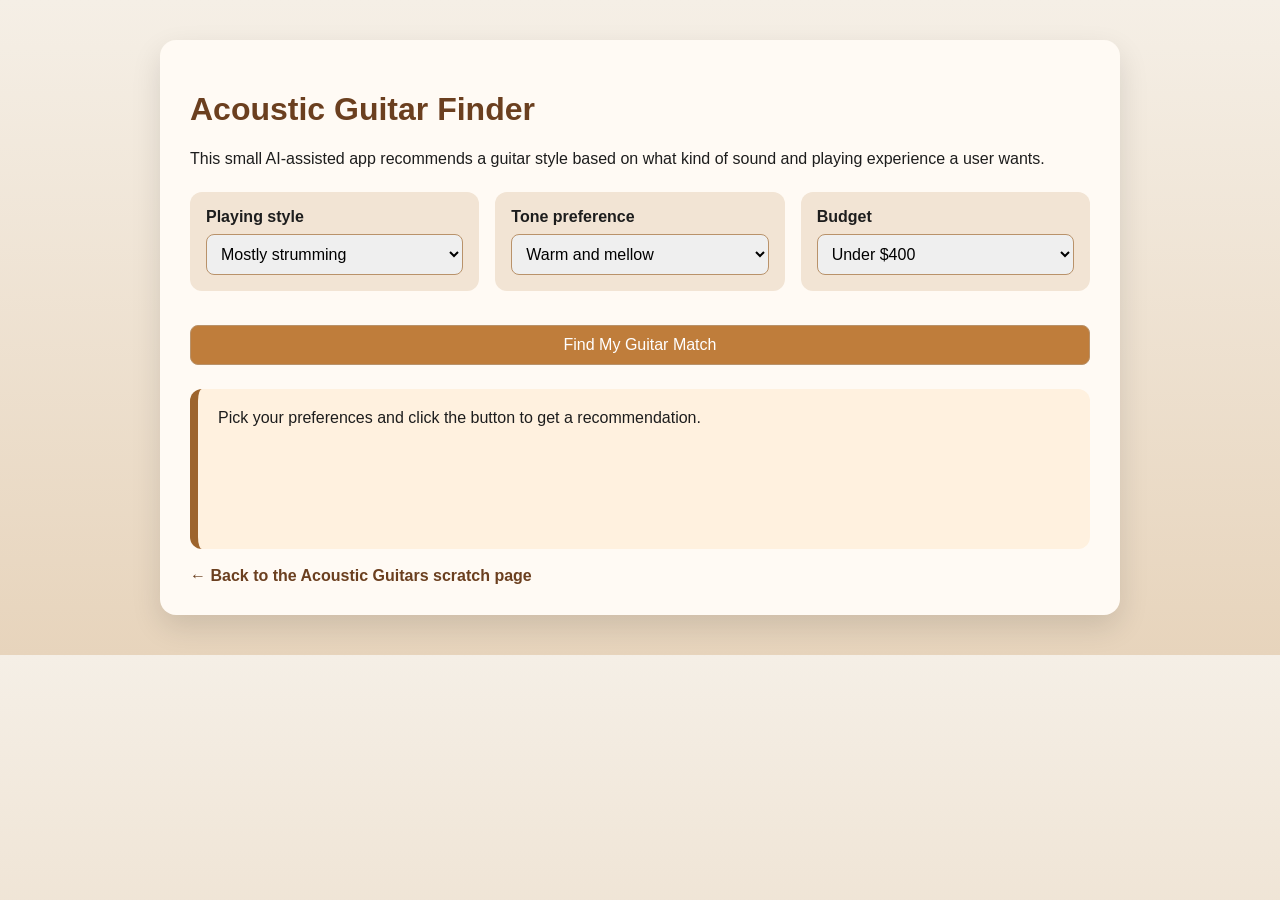
<file: guitar-app.html>
<!DOCTYPE html>
<html lang="en">
<head>
  <meta charset="UTF-8">
  <meta name="viewport" content="width=device-width, initial-scale=1.0">
  <title>Acoustic Guitar Finder App</title>
  <style>
    body {
      margin: 0;
      font-family: Arial, Helvetica, sans-serif;
      background: linear-gradient(180deg, #f5efe6, #e7d4bc);
      color: #1d1d1d;
    }
    .app-shell {
      max-width: 900px;
      margin: 40px auto;
      background: #fffaf4;
      border-radius: 16px;
      box-shadow: 0 12px 30px rgba(0,0,0,0.12);
      padding: 30px;
    }
    h1, h2 {
      color: #6b3f1f;
    }
    .controls {
      display: grid;
      grid-template-columns: repeat(auto-fit, minmax(220px, 1fr));
      gap: 16px;
      margin: 24px 0;
    }
    .control-card {
      background: #f2e4d4;
      border-radius: 12px;
      padding: 16px;
    }
    label {
      display: block;
      margin-bottom: 8px;
      font-weight: bold;
    }
    select, button {
      width: 100%;
      padding: 10px;
      border-radius: 8px;
      border: 1px solid #b9926a;
      font-size: 1rem;
    }
    button {
      background: #bf7d3b;
      color: white;
      cursor: pointer;
      margin-top: 10px;
    }
    button:hover {
      background: #9d642d;
    }
    .result {
      margin-top: 24px;
      padding: 20px;
      border-radius: 12px;
      background: #fff1df;
      border-left: 8px solid #9d642d;
      min-height: 120px;
    }
    .back-link {
      display: inline-block;
      margin-top: 18px;
      color: #6b3f1f;
      text-decoration: none;
      font-weight: bold;
    }
    .score-list {
      margin-top: 12px;
    }
  </style>
</head>
<body>
  <div class="app-shell">
    <h1>Acoustic Guitar Finder</h1>
    <p>This small AI-assisted app recommends a guitar style based on what kind of sound and playing experience a user wants.</p>

    <div class="controls">
      <div class="control-card">
        <label for="style">Playing style</label>
        <select id="style">
          <option value="strumming">Mostly strumming</option>
          <option value="fingerstyle">Mostly fingerstyle</option>
          <option value="mixed">A mix of both</option>
        </select>
      </div>

      <div class="control-card">
        <label for="tone">Tone preference</label>
        <select id="tone">
          <option value="warm">Warm and mellow</option>
          <option value="bright">Bright and clear</option>
          <option value="balanced">Balanced</option>
        </select>
      </div>

      <div class="control-card">
        <label for="budget">Budget</label>
        <select id="budget">
          <option value="low">Under $400</option>
          <option value="mid">$400 to $900</option>
          <option value="high">Above $900</option>
        </select>
      </div>
    </div>

    <button onclick="recommendGuitar()">Find My Guitar Match</button>

    <div class="result" id="resultBox">
      Pick your preferences and click the button to get a recommendation.
    </div>

    <a class="back-link" href="scratch.html">← Back to the Acoustic Guitars scratch page</a>
  </div>

  <script>
    function recommendGuitar() {
      const style = document.getElementById('style').value;
      const tone = document.getElementById('tone').value;
      const budget = document.getElementById('budget').value;

      const guitars = [
        {
          name: 'Dreadnought',
          bestFor: 'Big strumming sound and strong projection',
          score: 0,
          tips: 'Great for rhythm playing, singer-songwriter styles, and fuller volume.'
        },
        {
          name: 'Concert / Parlor',
          bestFor: 'Comfort and articulate fingerstyle playing',
          score: 0,
          tips: 'A smaller body can feel easier to hold and often responds well to lighter touch.'
        },
        {
          name: 'Grand Auditorium',
          bestFor: 'Versatility across strumming and fingerpicking',
          score: 0,
          tips: 'A strong all-around choice when you want balance, comfort, and flexible tone.'
        }
      ];

      if (style === 'strumming') guitars[0].score += 3;
      if (style === 'fingerstyle') guitars[1].score += 3;
      if (style === 'mixed') guitars[2].score += 3;

      if (tone === 'warm') {
        guitars[1].score += 2;
        guitars[2].score += 1;
      }
      if (tone === 'bright') {
        guitars[0].score += 1;
        guitars[2].score += 2;
      }
      if (tone === 'balanced') guitars[2].score += 3;

      if (budget === 'low') guitars[0].score += 1;
      if (budget === 'mid') guitars[2].score += 2;
      if (budget === 'high') {
        guitars[1].score += 1;
        guitars[2].score += 2;
      }

      guitars.sort((a, b) => b.score - a.score);
      const top = guitars[0];

      document.getElementById('resultBox').innerHTML = `
        <h2>Your best match: ${top.name}</h2>
        <p><strong>Why it fits:</strong> ${top.bestFor}</p>
        <p>${top.tips}</p>
        <div class="score-list">
          <strong>Match scores:</strong>
          <ul>
            ${guitars.map(g => `<li>${g.name}: ${g.score} points</li>`).join('')}
          </ul>
        </div>
      `;
    }
  </script>
</body>
</html>
</file>
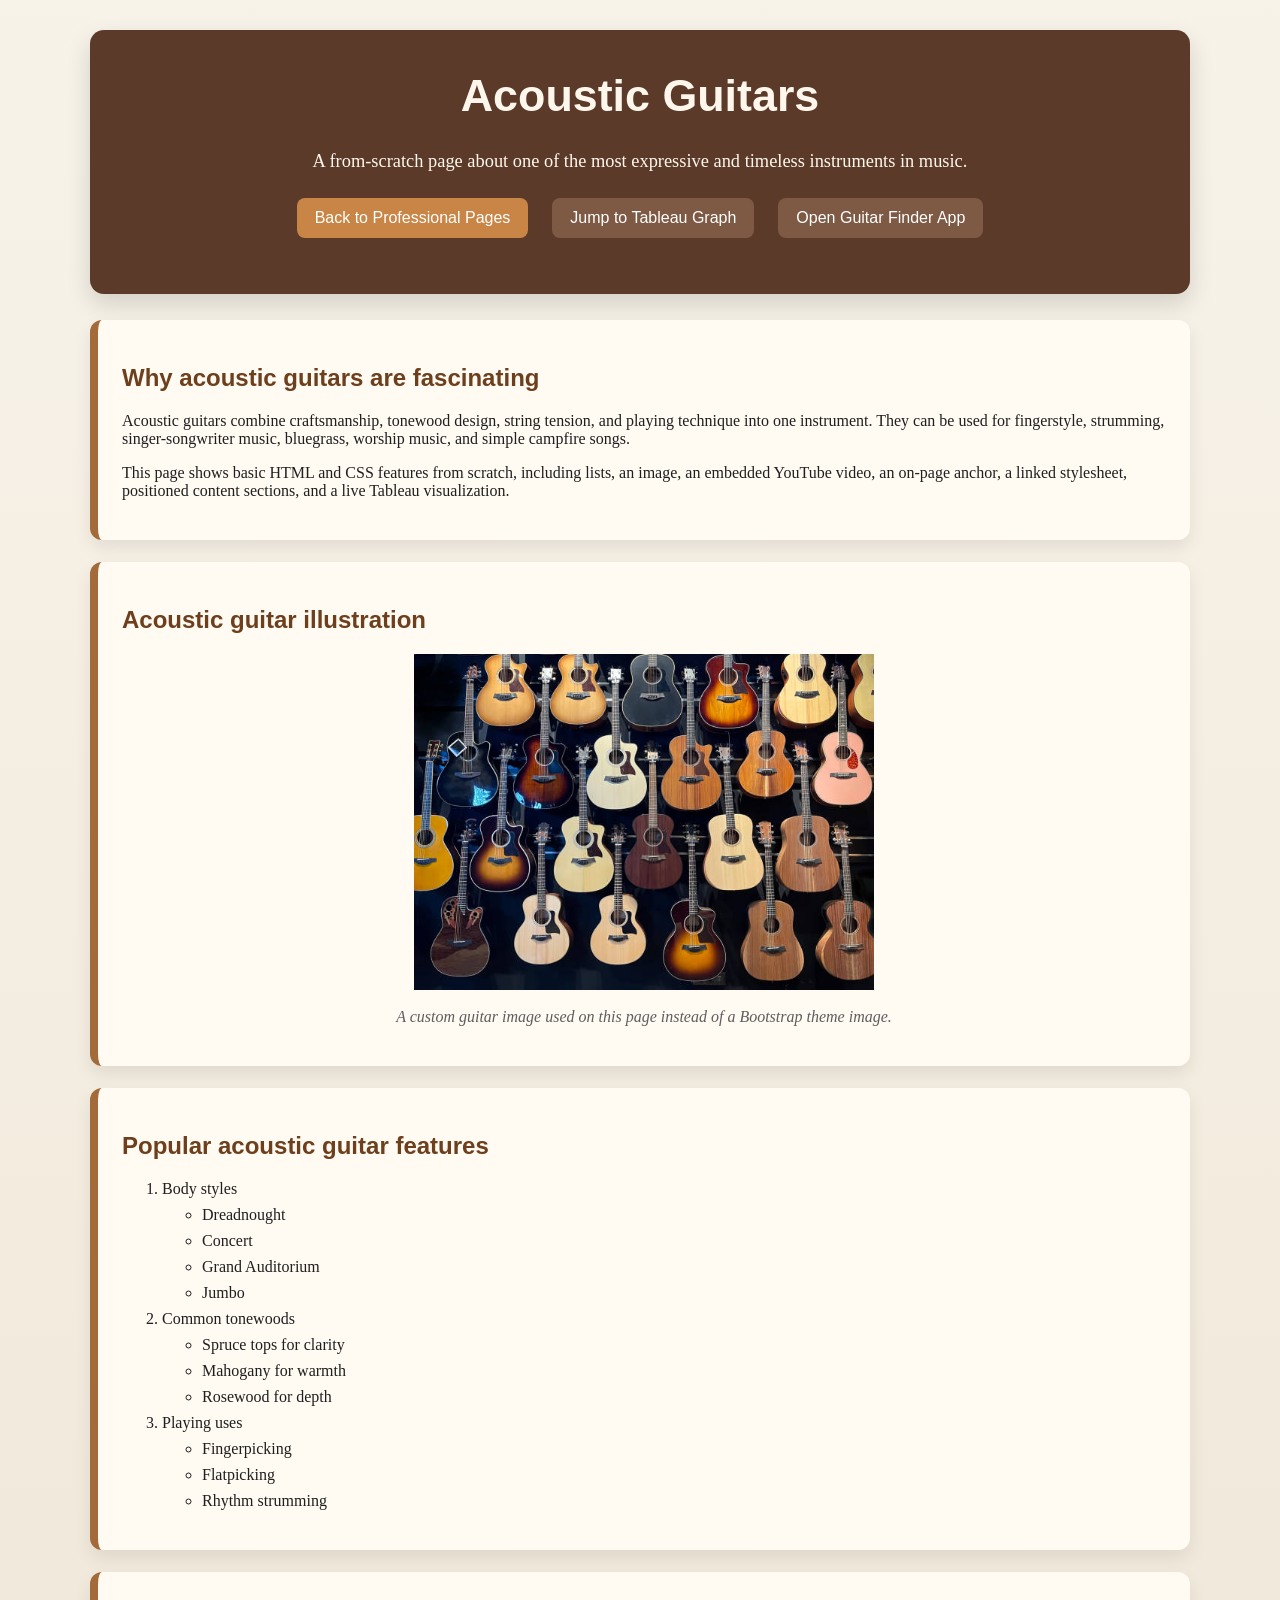
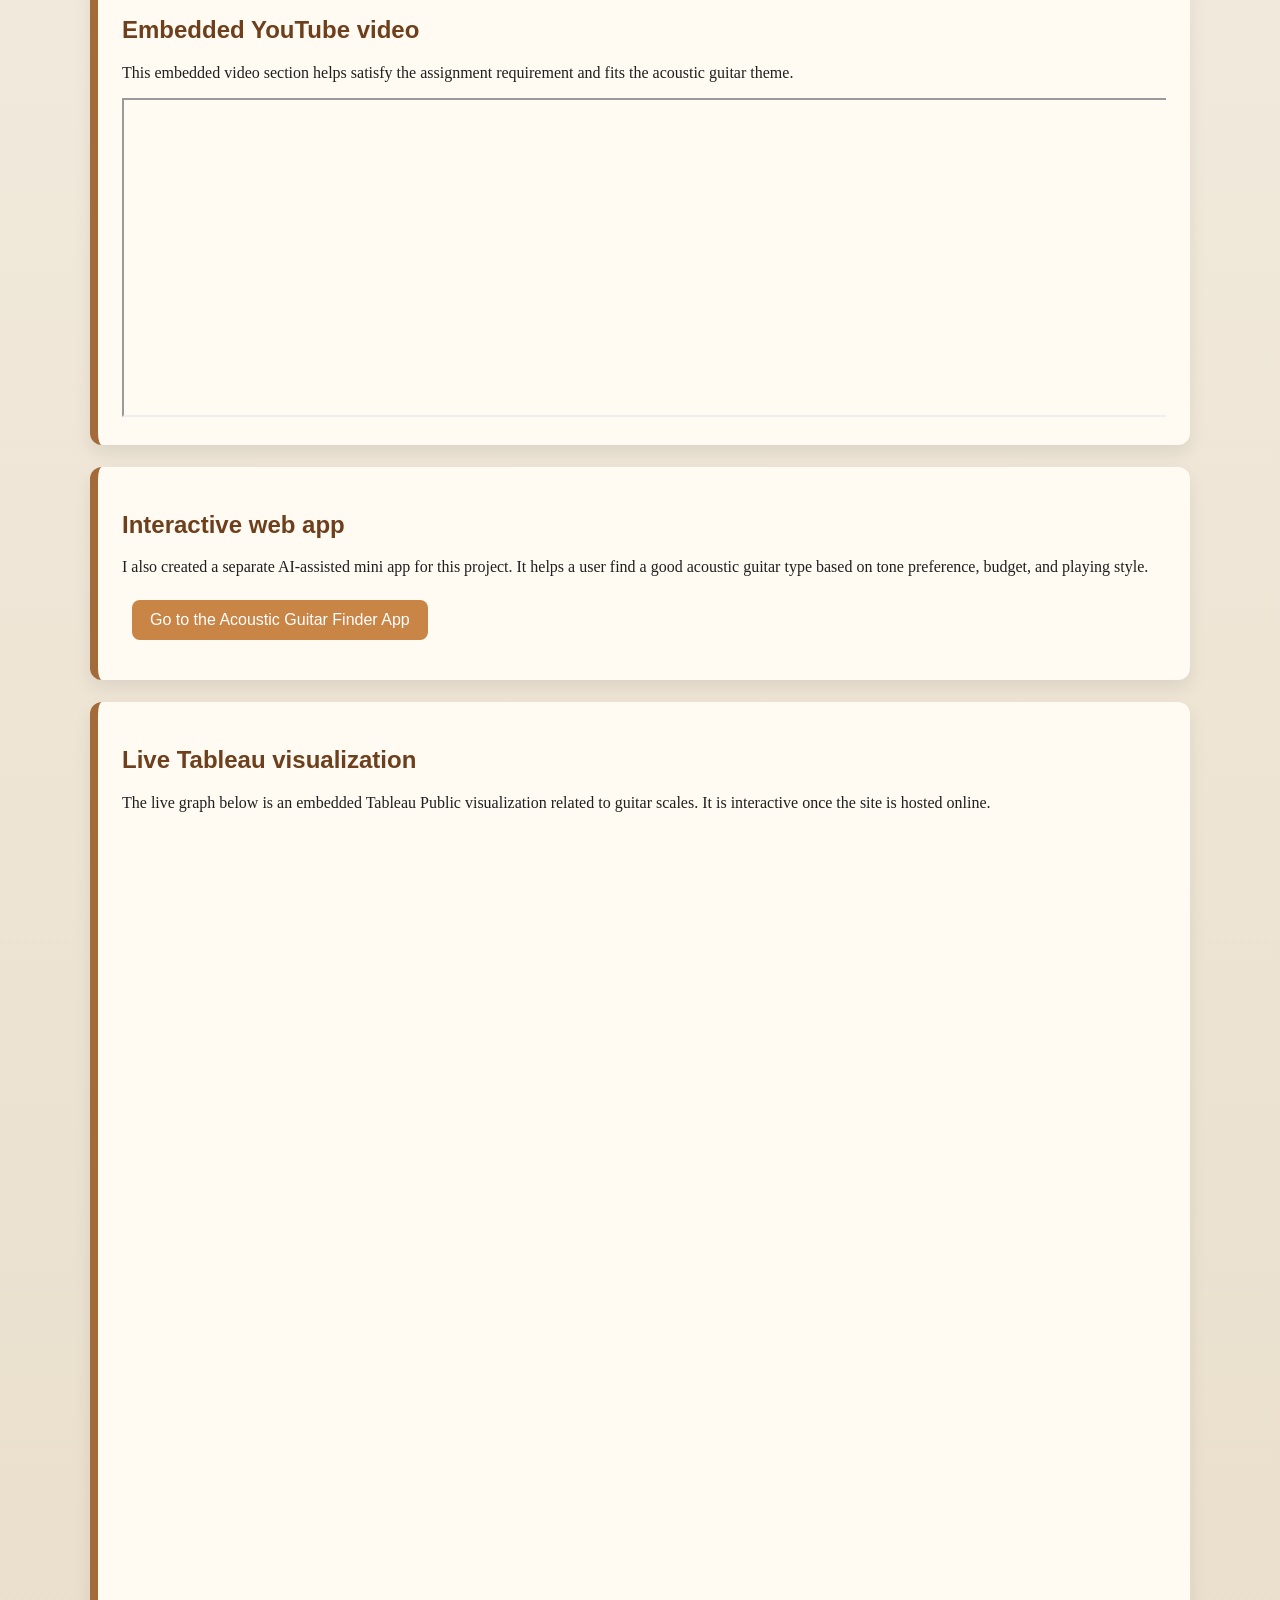
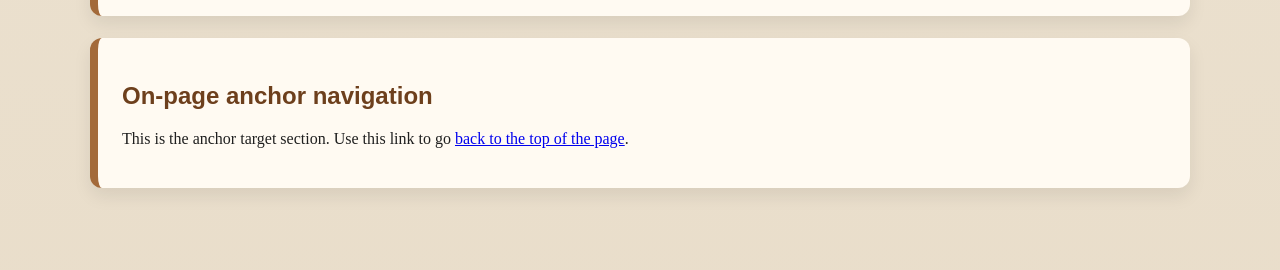
<file: scratch.html>
<!DOCTYPE html>
<html lang="en">
<head>
    <meta charset="UTF-8">
    <meta name="viewport" content="width=device-width, initial-scale=1.0">
    <title>Acoustic Guitars | Scratch Page</title>
    <link rel="stylesheet" href="css/scratch-styles.css">
</head>
<body>
    <div class="page-wrapper" id="top">
        <div class="hero-box">
            <h1>Acoustic Guitars</h1>
            <p class="tagline">A from-scratch page about one of the most expressive and timeless instruments in music.</p>
            <p>
                <a class="nav-button" href="index.html">Back to Professional Pages</a>
                <a class="nav-button secondary" href="#tableau-section">Jump to Tableau Graph</a>
                <a class="nav-button secondary" href="guitar-app.html">Open Guitar Finder App</a>
            </p>
        </div>

        <div class="content-box intro-box">
            <h2>Why acoustic guitars are fascinating</h2>
            <p>
                Acoustic guitars combine craftsmanship, tonewood design, string tension, and playing technique into one instrument.
                They can be used for fingerstyle, strumming, singer-songwriter music, bluegrass, worship music, and simple campfire songs.
            </p>
            <p>
                This page shows basic HTML and CSS features from scratch, including lists, an image, an embedded YouTube video,
                an on-page anchor, a linked stylesheet, positioned content sections, and a live Tableau visualization.
            </p>
        </div>

        <div class="content-box image-box">
            <h2>Acoustic guitar illustration</h2>
            <img src="assets/img/guitar-wall.jpg" alt="Illustration of an acoustic guitar" class="feature-image">
            <p class="caption">A custom guitar image used on this page instead of a Bootstrap theme image.</p>
        </div>

        <div class="content-box list-box">
            <h2>Popular acoustic guitar features</h2>
            <ol>
                <li>Body styles
                    <ul>
                        <li>Dreadnought</li>
                        <li>Concert</li>
                        <li>Grand Auditorium</li>
                        <li>Jumbo</li>
                    </ul>
                </li>
                <li>Common tonewoods
                    <ul>
                        <li>Spruce tops for clarity</li>
                        <li>Mahogany for warmth</li>
                        <li>Rosewood for depth</li>
                    </ul>
                </li>
                <li>Playing uses
                    <ul>
                        <li>Fingerpicking</li>
                        <li>Flatpicking</li>
                        <li>Rhythm strumming</li>
                    </ul>
                </li>
            </ol>
        </div>

        <div class="content-box video-box">
            <h2>Embedded YouTube video</h2>
            <p>This embedded video section helps satisfy the assignment requirement and fits the acoustic guitar theme.</p>
            <div class="video-frame">
                <iframe width="560"
                    height="315"
                    src="https://www.youtube.com/embed/i-KfxA-oxn4" 
                    title="YouTube video player" 
                    allow="accelerometer; autoplay; clipboard-write; encrypted-media; gyroscope; picture-in-picture; web-share" 
                    allowfullscreen>
                </iframe>
            </div>
        </div>

        <div class="content-box app-box">
            <h2>Interactive web app</h2>
            <p>
                I also created a separate AI-assisted mini app for this project. It helps a user find a good acoustic guitar type
                based on tone preference, budget, and playing style.
            </p>
            <p><a class="nav-button" href="guitar-app.html">Go to the Acoustic Guitar Finder App</a></p>
        </div>

        <div class="content-box tableau-box" id="tableau-section">
            <h2>Live Tableau visualization</h2>
            <p>
                The live graph below is an embedded Tableau Public visualization related to guitar scales.
                It is interactive once the site is hosted online.
            </p>
            <div class="tableau-frame">
                <iframe
                    title="Guitar Scale Finder Tableau Visualization"
                    src="https://public.tableau.com/views/GuitarScaleFinderDesktop/GuitarScaleFinder?:showVizHome=no"
                    width="100%"
                    height="760"
                    frameborder="0"
                    allowfullscreen>
                </iframe>
            </div>
        </div>

        <div class="content-box anchor-box">
            <h2>On-page anchor navigation</h2>
            <p>
                This is the anchor target section. Use this link to go <a href="#top">back to the top of the page</a>.
            </p>
        </div>
    </div>
</body>
</html>
</file>
<file: css/scratch-styles.css>
body {
    margin: 0;
    font-family: Georgia, 'Times New Roman', serif;
    color: #1f1f1f;
    background: linear-gradient(rgba(247, 242, 232, 0.95), rgba(232, 220, 200, 0.95));
}

.page-wrapper {
    width: 88%;
    max-width: 1100px;
    margin: 0 auto;
    padding: 30px 0 60px 0;
}

.hero-box {
    text-align: center;
    background-color: #5b3a29;
    color: #fff7ec;
    padding: 40px 25px;
    border-radius: 14px;
    margin-bottom: 26px;
    box-shadow: 0 10px 24px rgba(0, 0, 0, 0.14);
}

.content-box {
    background-color: #fffaf2;
    border-left: 8px solid #a36a3a;
    margin: 22px 0;
    padding: 24px;
    border-radius: 12px;
    box-shadow: 0 8px 18px rgba(0, 0, 0, 0.08);
}

h1, h2 {
    font-family: 'Trebuchet MS', Arial, sans-serif;
}

h1 {
    margin-top: 0;
    font-size: 2.8rem;
}

h2 {
    color: #6d3f1c;
}

.tagline {
    font-size: 1.15rem;
}

.nav-button {
    display: inline-block;
    margin: 8px 10px 0 10px;
    padding: 11px 18px;
    background-color: #c98545;
    color: white;
    text-decoration: none;
    border-radius: 8px;
    font-family: Arial, Helvetica, sans-serif;
}

.nav-button:hover {
    background-color: #a9682f;
}

.secondary {
    background-color: #7e5a45;
}

.feature-image {
    display: block;
    width: 100%;
    max-width: 460px;
    margin: 18px auto;
}

.caption {
    text-align: center;
    color: #5e5e5e;
    font-style: italic;
}

.video-frame,
.tableau-frame {
    width: 100%;
    overflow: hidden;
}

.video-frame iframe {
    width: 100%;
    min-height: 315px;
}

ol li, ul li {
    margin: 8px 0;
}

.intro-box {
    position: relative;
}

.image-box {
    position: relative;
}

.list-box {
    position: relative;
}

@media (max-width: 700px) {
    .page-wrapper {
        width: 94%;
    }

    h1 {
        font-size: 2.2rem;
    }
}
</file>
